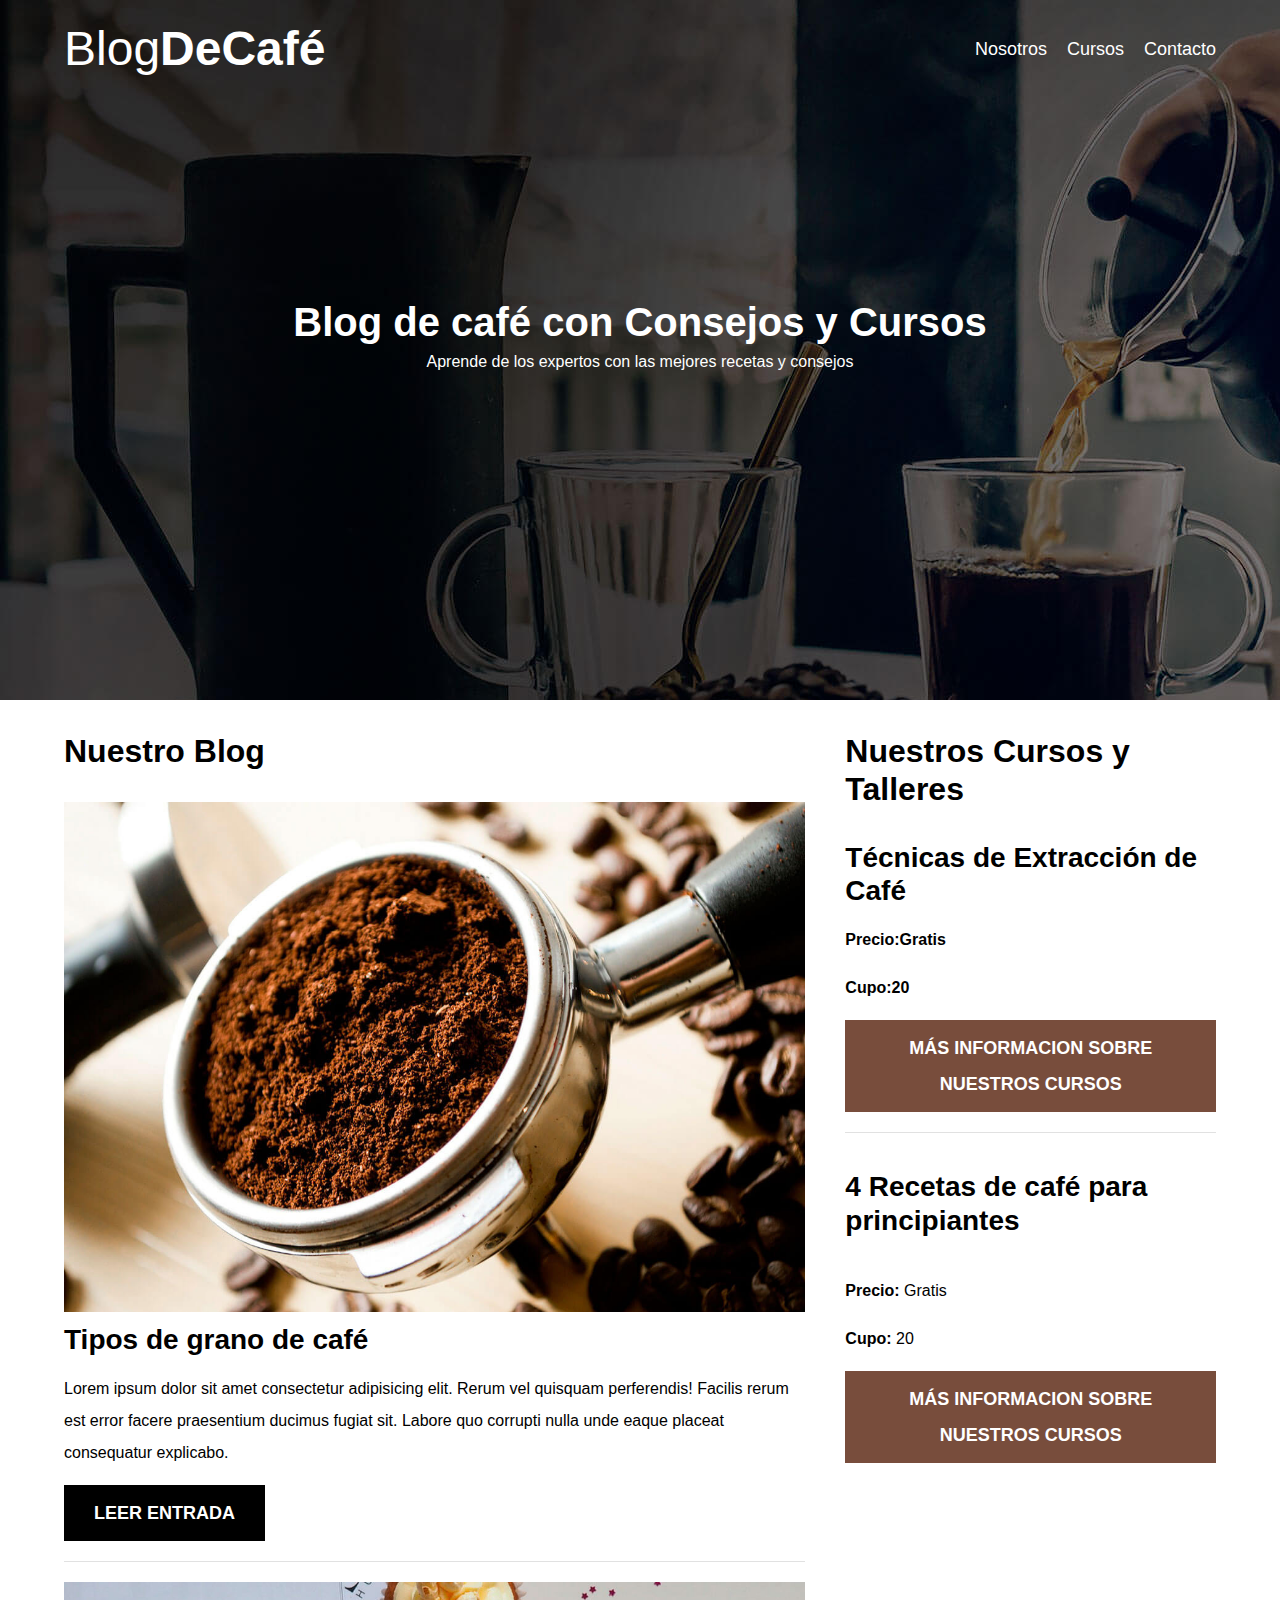
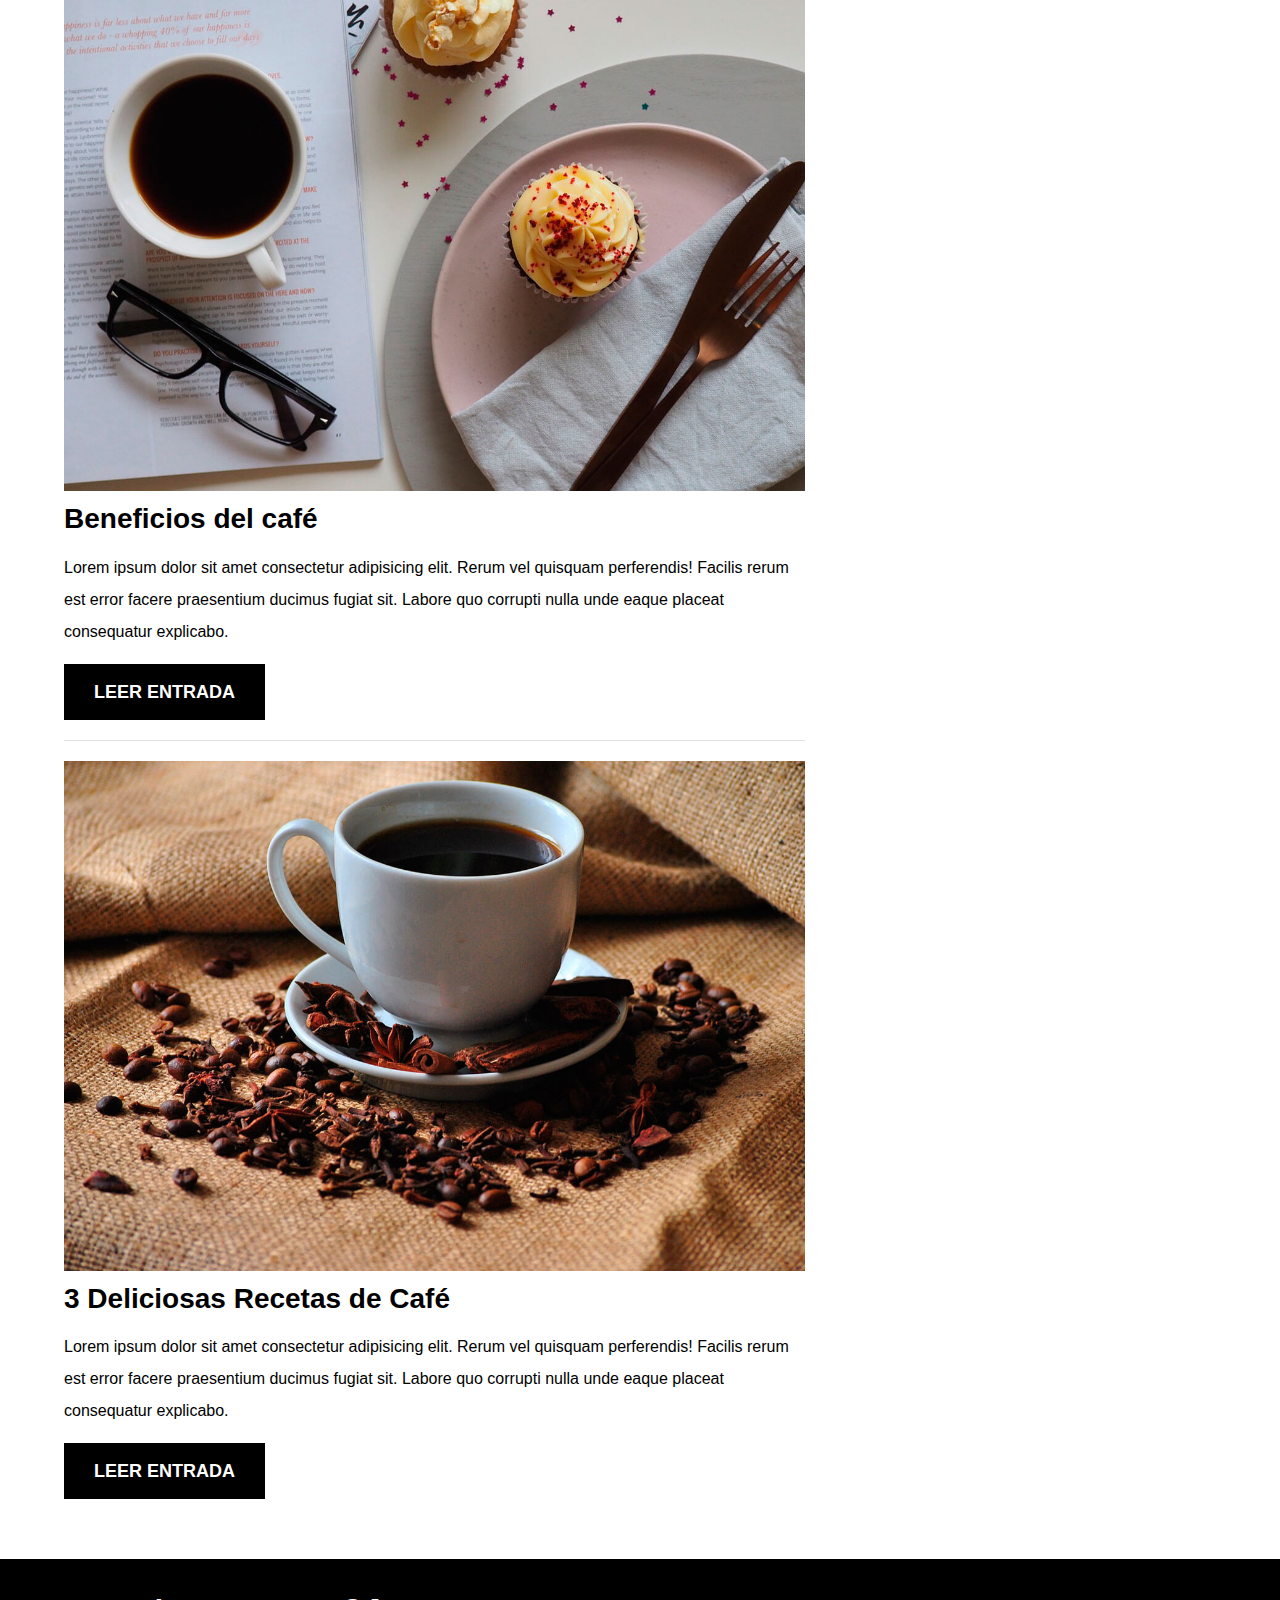
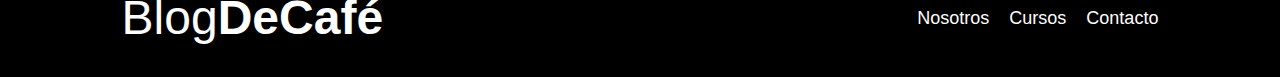
<file: index.html>
<!DOCTYPE html>
<html lang="es">

<head>
  <meta charset="UTF-8">
  <meta name="viewport" content="width=device-width, initial-scale=1.0">
  <title>Blog de Café</title>
  <link rel="prefetch" href="cursos.html" as="document">
  <link rel="preload" href="css/normalize.css" as="style">
  <link rel="stylesheet" href="css/normalize.css">
  <link rel="preload" href="css/style.css" as="style">
  <link rel="stylesheet" href="css/style.css">
  <link href="https://fonts.googleapis.com/css2?family=Open+Sans:wght@400&family=PT+Sans:wght@400&display=swap">
</head>

<body>
  <header class="header">

    <div class="contenedor">
      <div class="barra-navegacion">
        <a href="index.html" class="logo">
          <h1 class="no-margin centrar-texto logo-nombre">Blog<strong>DeCafé</strong></h1>
        </a>

        <nav class="navegacion">
          <a href="nosotros.html" class="link-navegacion">Nosotros</a>
          <a href="cursos.html" class="link-navegacion">Cursos</a>
          <a href="contacto.html" class="link-navegacion">Contacto</a>
        </nav>
      </div>
    </div>
    <div class="header-texto">
      <h2 class="no-margin">Blog de café con Consejos y Cursos</h2>
      <p class="no-margin">Aprende de los expertos con las mejores recetas y consejos</p>
    </div>
  </header>

  <div class="contenedor contenido-principal">
    <main class="blog">
      <h3>Nuestro Blog</h3>

      <article class="entrada">
        <div class="entrada-imagen">
          <img src="img/blog1.jpg" alt="imagen blog">
        </div>

        <div class="entrada-contenido">
          <h4 class="no-margin">Tipos de grano de café</h4>
          <p>
            Lorem ipsum dolor sit amet consectetur adipisicing elit. Rerum vel quisquam perferendis! Facilis rerum est
            error facere praesentium ducimus fugiat sit. Labore quo corrupti nulla unde eaque placeat consequatur
            explicabo.
          </p>
          <a href="#" class="boton primer-boton">Leer entrada</a>
        </div>
      </article>

      <article class="entrada">
        <div class="entrada-imagen">
          <img src="img/blog2.jpg" alt="imagen blog">
        </div>
        <div class="entrada-contenido">
          <h4 class="no-margin">Beneficios del café</h4>
          <p>
            Lorem ipsum dolor sit amet consectetur adipisicing elit. Rerum vel quisquam perferendis! Facilis rerum est
            error facere praesentium ducimus fugiat sit. Labore quo corrupti nulla unde eaque placeat consequatur
            explicabo.
          </p>
          <a href="#" class="boton primer-boton">Leer entrada</a>
        </div>
      </article>

      <article class="entrada">
        <div class="entrada-imagen">
          <img src="img/blog3.jpg" alt="imagen blog">
        </div>
        <div class="entrada-contenido">
          <h4 class="no-margin">3 Deliciosas Recetas de Café</h4>
          <p>
            Lorem ipsum dolor sit amet consectetur adipisicing elit. Rerum vel quisquam perferendis! Facilis rerum est
            error facere praesentium ducimus fugiat sit. Labore quo corrupti nulla unde eaque placeat consequatur
            explicabo.
          </p>
          <a href="#" class="boton primer-boton">Leer entrada</a>
        </div>
      </article>
    </main>

    <aside class="sidebar">
      <h3>Nuestros Cursos y Talleres</h3>

      <ul class="cursos no-padding">
        <li class="widget-curso">
          <h4 class="no-margin">Técnicas de Extracción de Café</h4>
          <p class="widget-curso-descripcion"><strong>Precio:</strong>Gratis</p>
          <p class="widget-curso-descripcion"><strong>Cupo:</strong>20</p>
          <a href="cursos.html" class="boton segundo-boton">Más informacion sobre nuestros cursos</a>
        </li>
        <li>
          <h4>4 Recetas de café para principiantes</h4>
          <p><strong>Precio:</strong> Gratis</p>
          <p><strong>Cupo:</strong> 20</p>
          <a href="cursos.html" class="boton segundo-boton">Más informacion sobre nuestros cursos</a>
        </li>
      </ul>
    </aside>
  </div>

  <footer class="footer">
    <div class="contenedor">
      <div class="contenedor">
        <div class="barra-navegacion">
          <a href="index.html" class="logo">
            <h1 class="no-margin centrar-texto logo-nombre">Blog<strong>DeCafé</strong></h1>
          </a>

          <nav class="navegacion">
            <a href="nosotros.html" class="link-navegacion">Nosotros</a>
            <a href="cursos.html" class="link-navegacion">Cursos</a>
            <a href="contacto.html" class="link-navegacion">Contacto</a>
          </nav>
        </div>
      </div>
    </div>
  </footer>

</body>

</html>
</file>
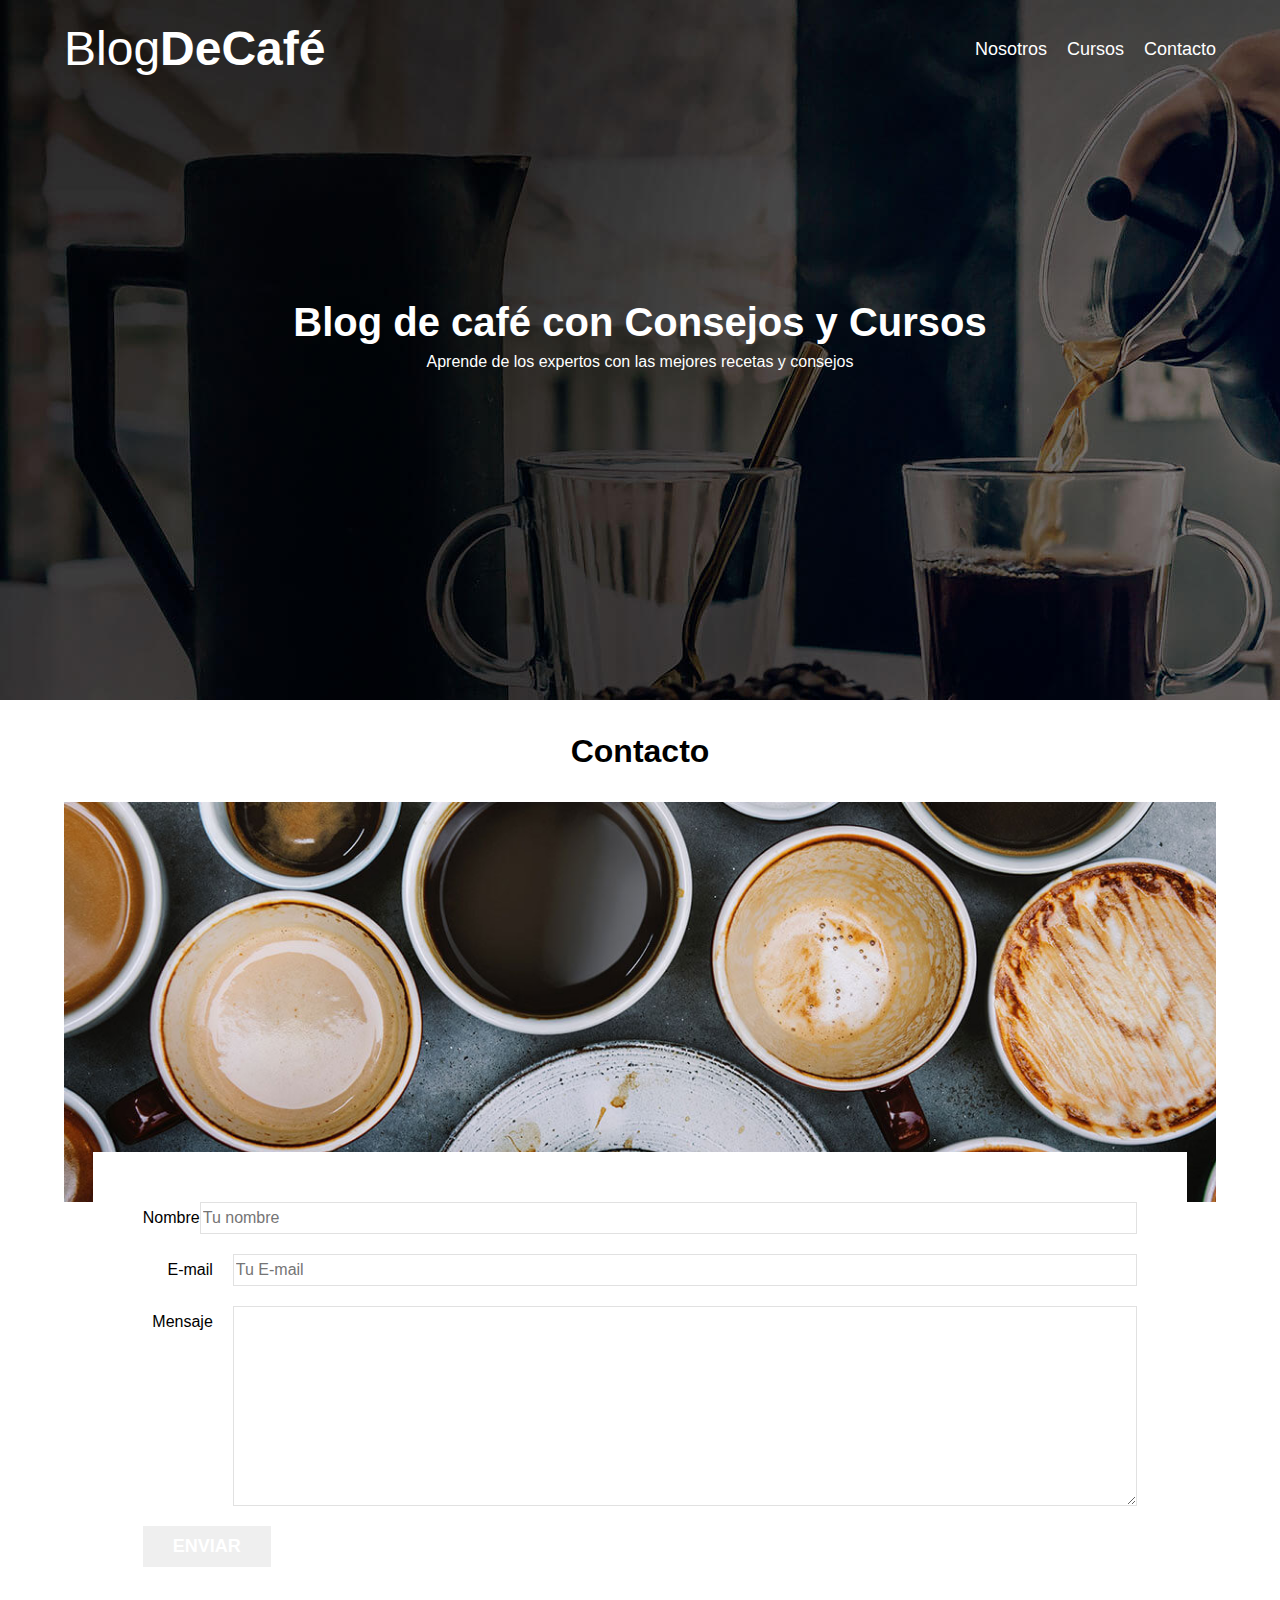
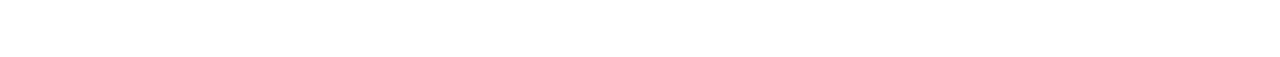
<file: contacto.html>
<!DOCTYPE html>
<html lang="es">

<head>
    <meta charset="UTF-8">
    <meta name="viewport" content="width=device-width, initial-scale=1.0">
    <title>Blog de Café</title>
    <link rel="prefetch" href="cursos.html" as="document">
    <link rel="preload" href="css/normalize.css" as="style">
    <link rel="stylesheet" href="css/normalize.css">
    <link rel="preload" href="css/style.css" as="style">
    <link rel="stylesheet" href="css/style.css">
    <link href="https://fonts.googleapis.com/css2?family=Open+Sans:wght@400&family=PT+Sans:wght@400&display=swap"
</head>

<body>

    <header class="header">

        <div class="contenedor">
            <div class="barra-navegacion">
                <a href="index.html" class="logo">
                    <h1 class="no-margin centrar-texto logo-nombre">Blog<strong>DeCafé</strong></h1>
                </a>

                <nav class="navegacion">
                    <a href="nosotros.html" class="link-navegacion">Nosotros</a>
                    <a href="cursos.html" class="link-navegacion">Cursos</a>
                    <a href="contacto.html" class="link-navegacion">Contacto</a>
                </nav>
            </div>
        </div>
        <div class="header-texto">
            <h2 class="no-margin">Blog de café con Consejos y Cursos</h2>
            <p class="no-margin">Aprende de los expertos con las mejores recetas y consejos</p>
        </div>
    </header>

    <main class="contenedor">
        <h3 class="centrar-texto">Contacto</h3>

        <div class="contacto-bg"></div>

        <form class="formulario">
            <div class="campo">
                <label class="campo_label" for="nombre">Nombre</label>
                <input class="campo-field" type="text" placeholder="Tu nombre" id="nombre">
            </div>
            <div class="campo">
                <label class="campo-label" for="email">E-mail</label>
                <input class="campo-field" type="email" placeholder="Tu E-mail" id="email">
            </div>
            <div class="campo">
                <label class="campo-label" for="mensaje">Mensaje</label>
                <textarea class="campo-field campo-field-textarea" id="mensaje"></textarea>
            </div>
            <div class="campo">
                <input type="submit" value="Enviar" class="boton boton-primaro" id="">

            </div>
        </form>
    </main>
</body>

</html>
</file>
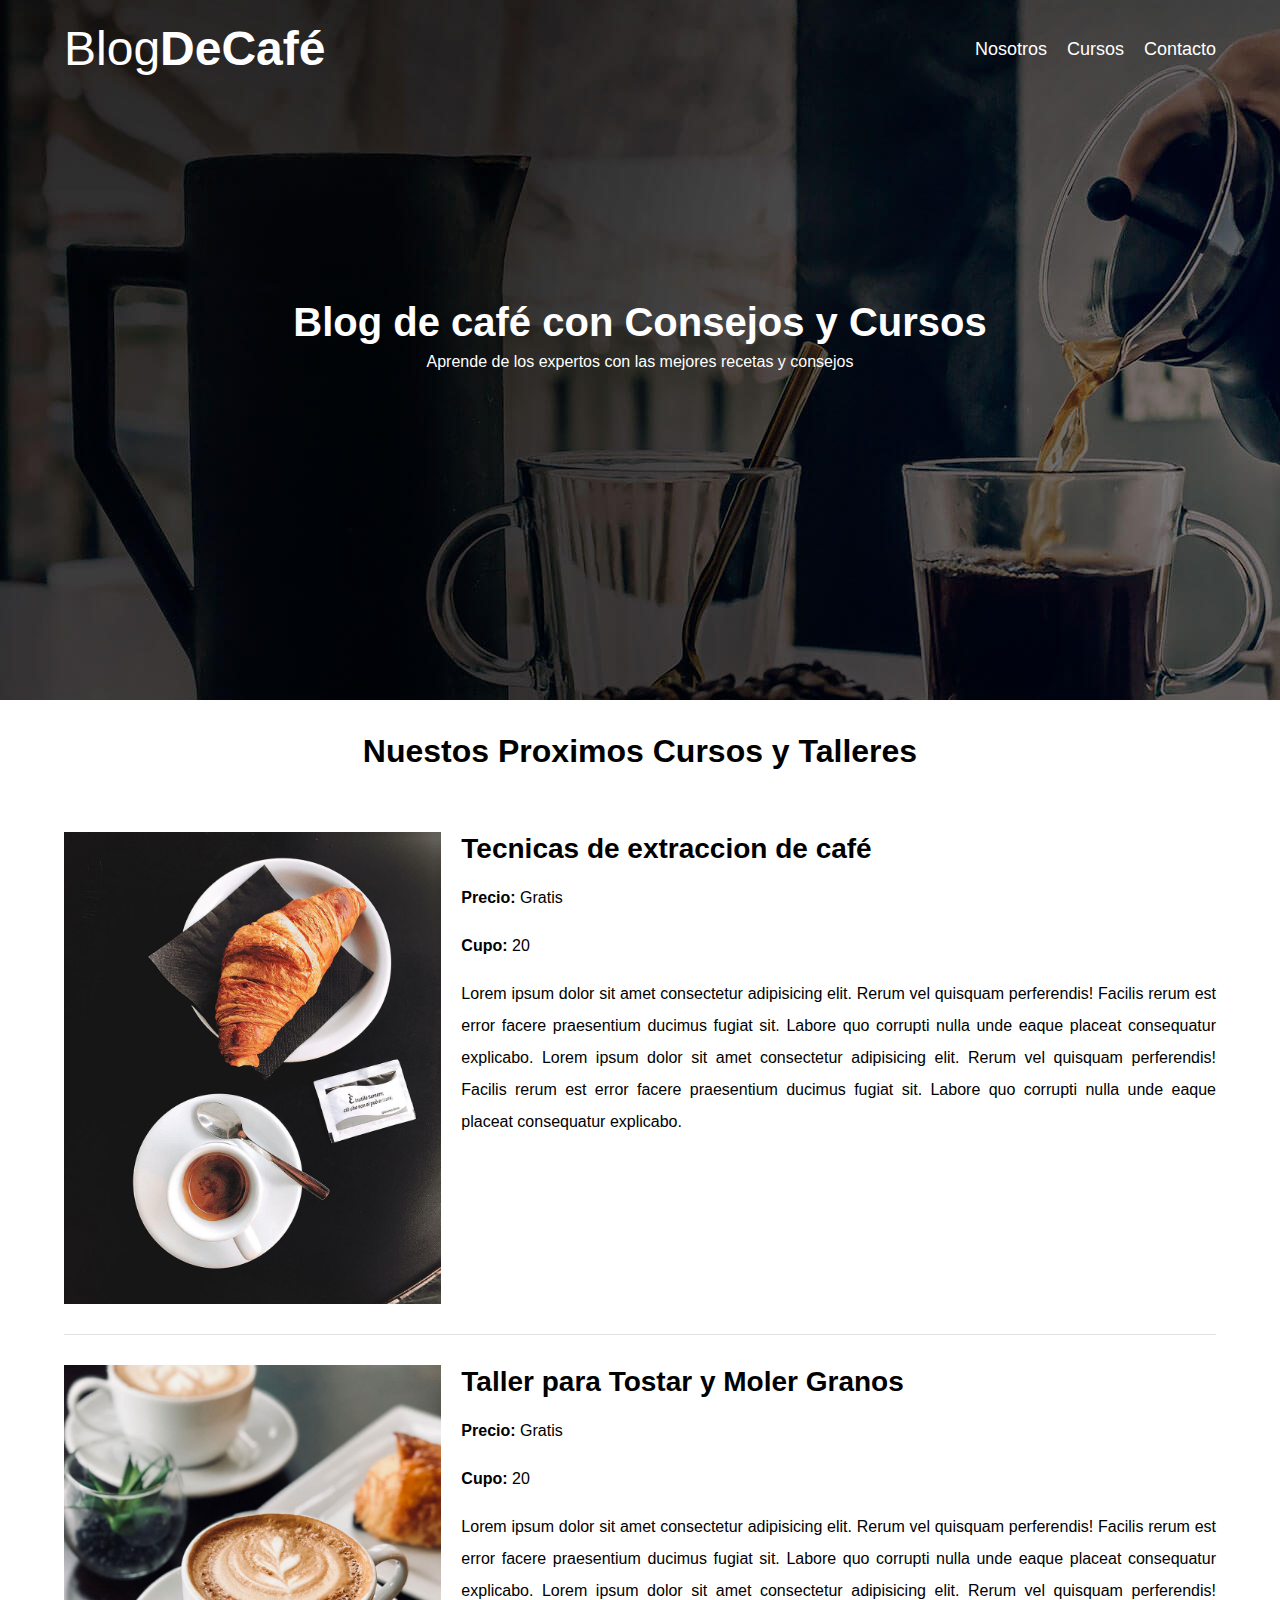
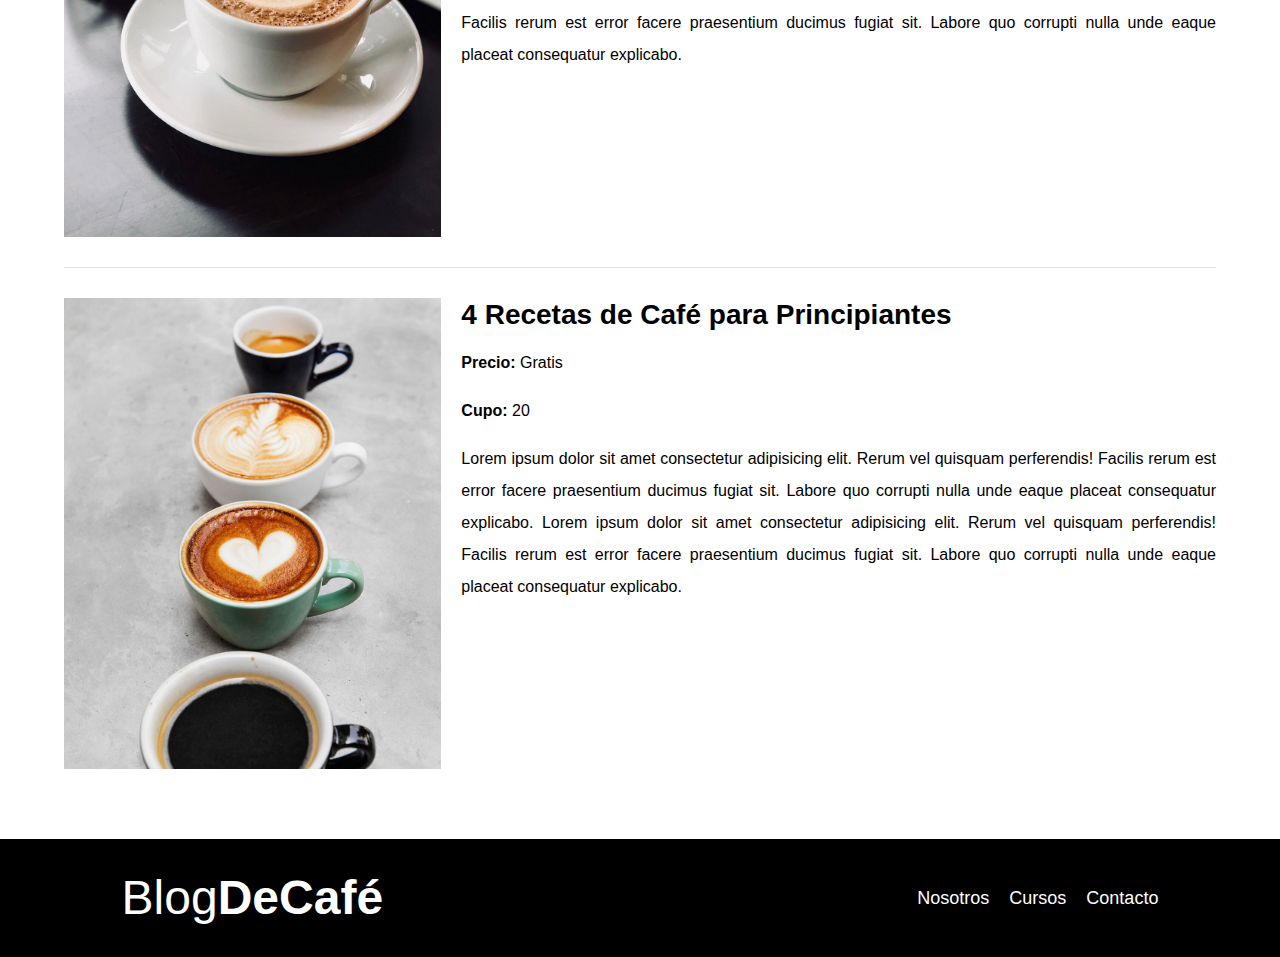
<file: cursos.html>
<!DOCTYPE html>
<html lang="es">

<head>
    <meta charset="UTF-8">
    <meta name="viewport" content="width=device-width, initial-scale=1.0">
    <title>Blog de Café</title>
    <link rel="prefetch" href="cursos.html" as="document">
    <link rel="preload" href="css/normalize.css" as="style">
    <link rel="stylesheet" href="css/normalize.css">
    <link rel="preload" href="css/style.css" as="style">
    <link rel="stylesheet" href="css/style.css">
    <link href="https://fonts.googleapis.com/css2?family=Open+Sans:wght@400&family=PT+Sans:wght@400&display=swap"
</head>

<body>
    <header class="header">

        <div class="contenedor">
            <div class="barra-navegacion">
                <a href="index.html" class="logo">
                    <h1 class="no-margin centrar-texto logo-nombre">Blog<strong>DeCafé</strong></h1>
                </a>

                <nav class="navegacion">
                    <a href="nosotros.html" class="link-navegacion">Nosotros</a>
                    <a href="cursos.html" class="link-navegacion">Cursos</a>
                    <a href="contacto.html" class="link-navegacion">Contacto</a>
                </nav>
            </div>
        </div>
        <div class="header-texto">
            <h2 class="no-margin">Blog de café con Consejos y Cursos</h2>
            <p class="no-margin">Aprende de los expertos con las mejores recetas y consejos</p>
        </div>
    </header>

    <main class="contenedor">
        <h3 class="centrar-texto">Nuestos Proximos Cursos y Talleres</h3>

        <div class="curso">
            <img src="img/curso1.jpg" alt="Imagen del curso">

            <div class="curso-descripcion">
                <h4 class="no-margin">Tecnicas de extraccion de café</h4>
                <p><strong>Precio:</strong> Gratis</p>
                <p><strong>Cupo:</strong> 20</p>
                <p>
                    Lorem ipsum dolor sit amet consectetur adipisicing elit. Rerum vel quisquam perferendis! Facilis
                    rerum est
                    error facere praesentium ducimus fugiat sit. Labore quo corrupti nulla unde eaque placeat
                    consequatur
                    explicabo. Lorem ipsum dolor sit amet consectetur adipisicing elit. Rerum vel quisquam perferendis!
                    Facilis rerum est
                    error facere praesentium ducimus fugiat sit. Labore quo corrupti nulla unde eaque placeat
                    consequatur
                    explicabo.
                </p>
            </div>
        </div>
        <div class="curso">
            <img src="img/curso2.jpg" alt="Imagen del curso">

            <div class="curso-descripcion">
                <h4 class="no-margin">Taller para Tostar y Moler Granos</h4>
                <p><strong>Precio:</strong> Gratis</p>
                <p><strong>Cupo:</strong> 20</p>
                <p>
                    Lorem ipsum dolor sit amet consectetur adipisicing elit. Rerum vel quisquam perferendis! Facilis
                    rerum est
                    error facere praesentium ducimus fugiat sit. Labore quo corrupti nulla unde eaque placeat
                    consequatur
                    explicabo. Lorem ipsum dolor sit amet consectetur adipisicing elit. Rerum vel quisquam perferendis!
                    Facilis rerum est
                    error facere praesentium ducimus fugiat sit. Labore quo corrupti nulla unde eaque placeat
                    consequatur
                    explicabo.
                </p>
            </div>
        </div>
        <div class="curso">
            <img src="img/curso3.jpg" alt="Imagen del curso">

            <div class="curso-descripcion">
                <h4 class="no-margin">4 Recetas de Café para Principiantes</h4>
                <p><strong>Precio:</strong> Gratis</p>
                <p><strong>Cupo:</strong> 20</p>
                <p>
                    Lorem ipsum dolor sit amet consectetur adipisicing elit. Rerum vel quisquam perferendis! Facilis
                    rerum est
                    error facere praesentium ducimus fugiat sit. Labore quo corrupti nulla unde eaque placeat
                    consequatur
                    explicabo. Lorem ipsum dolor sit amet consectetur adipisicing elit. Rerum vel quisquam perferendis!
                    Facilis rerum est
                    error facere praesentium ducimus fugiat sit. Labore quo corrupti nulla unde eaque placeat
                    consequatur
                    explicabo.
                </p>
            </div>
        </div>
    </main>

    <footer class="footer">
        <div class="contenedor">
            <div class="contenedor">
                <div class="barra-navegacion">
                    <a href="index.html" class="logo">
                        <h1 class="no-margin centrar-texto logo-nombre">Blog<strong>DeCafé</strong></h1>
                    </a>

                    <nav class="navegacion">
                        <a href="nosotros.html" class="link-navegacion">Nosotros</a>
                        <a href="cursos.html" class="link-navegacion">Cursos</a>
                        <a href="contacto.html" class="link-navegacion">Contacto</a>
                    </nav>
                </div>
            </div>
        </div>
    </footer>
</html>
</file>
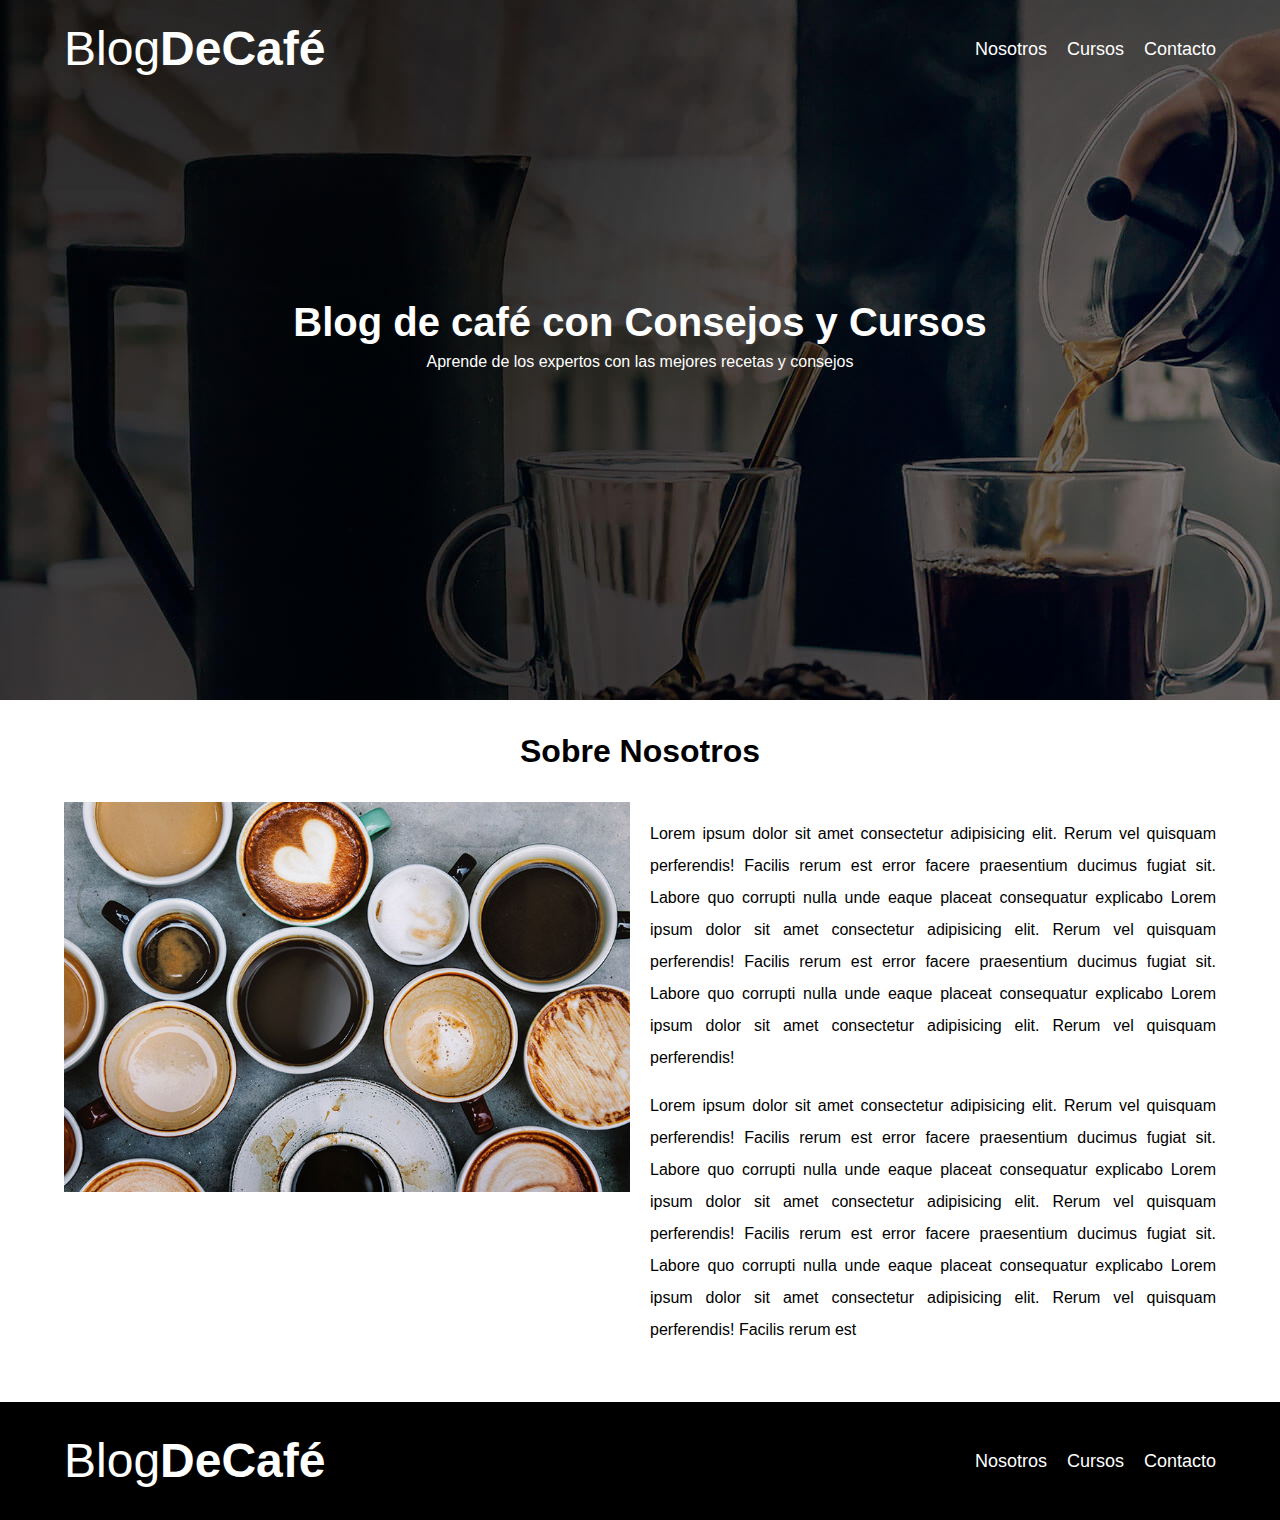
<file: nosotros.html>
<!DOCTYPE html>
<html lang="es">

<head>
    <meta charset="UTF-8">
    <meta name="viewport" content="width=device-width, initial-scale=1.0">
    <title>Blog de Café</title>
    <link rel="prefetch" href="cursos.html" as="document">
    <link rel="preload" href="css/normalize.css" as="style">
    <link rel="stylesheet" href="css/normalize.css">
    <link rel="preload" href="css/style.css" as="style">
    <link rel="stylesheet" href="css/style.css">
</head>

<body>
    <header class="header">

        <div class="contenedor">
            <div class="barra-navegacion">
                <a href="index.html" class="logo">
                    <h1 class="no-margin centrar-texto logo-nombre">Blog<strong>DeCafé</strong></h1>
                </a>

                <nav class="navegacion">
                    <a href="nosotros.html" class="link-navegacion">Nosotros</a>
                    <a href="cursos.html" class="link-navegacion">Cursos</a>
                    <a href="contacto.html" class="link-navegacion">Contacto</a>
                </nav>
            </div>
        </div>
        <div class="header-texto">
            <h2 class="no-margin">Blog de café con Consejos y Cursos</h2>
            <p class="no-margin">Aprende de los expertos con las mejores recetas y consejos</p>
        </div>
    </header>

    <main class="contenedor">
        <h3 class="centrar-texto">Sobre Nosotros</h3>

        <div class="sobre-nosotros">
            <div class="sobre-nosotros-imagen">
                <img src="img/nosotros.jpg" alt="imagen nosotros">
            </div>
            <div class="sobre-nosotros-texto">
                <p>Lorem ipsum dolor sit amet consectetur adipisicing elit. Rerum vel quisquam perferendis! Facilis
                    rerum
                    est
                    error facere praesentium ducimus fugiat sit. Labore quo corrupti nulla unde eaque placeat
                    consequatur
                    explicabo Lorem ipsum dolor sit amet consectetur adipisicing elit. Rerum vel quisquam perferendis!
                    Facilis rerum est
                    error facere praesentium ducimus fugiat sit. Labore quo corrupti nulla unde eaque placeat
                    consequatur
                    explicabo Lorem ipsum dolor sit amet consectetur adipisicing elit. Rerum vel quisquam perferendis!
                </p>
                <p>Lorem ipsum dolor sit amet consectetur adipisicing elit. Rerum vel quisquam perferendis! Facilis
                    rerum
                    est
                    error facere praesentium ducimus fugiat sit. Labore quo corrupti nulla unde eaque placeat
                    consequatur
                    explicabo Lorem ipsum dolor sit amet consectetur adipisicing elit. Rerum vel quisquam perferendis!
                    Facilis rerum est
                    error facere praesentium ducimus fugiat sit. Labore quo corrupti nulla unde eaque placeat
                    consequatur
                    explicabo Lorem ipsum dolor sit amet consectetur adipisicing elit. Rerum vel quisquam perferendis!
                    Facilis rerum est
                </p>
            </div>
        </div>
    </main>

    <footer class="footer">
        <div class="contenedor">
            <div class="barra-navegacion">
                <a href="index.html" class="logo">
                    <h1 class="no-margin centrar-texto logo-nombre">Blog<strong>DeCafé</strong></h1>
                </a>

                <nav class="navegacion">
                    <a href="nosotros.html" class="link-navegacion">Nosotros</a>
                    <a href="cursos.html" class="link-navegacion">Cursos</a>
                    <a href="contacto.html" class="link-navegacion">Contacto</a>
                </nav>
            </div>
        </div>
    </footer>
</body>
</html>
</file>
<file: css/style.css>
/* Variables */
:root {
  --blanco: #FFFFFF;
  --primario: #784D3C;
  --gris: #E1E1E1;
  --negro: #000000;

  --fuente-párrafos: 'Open Sans', sans-serif; 
  --fuente-encabezados: 'PT Sans', sans-serif; 
  }
html{
  box-sizing: border-box;
  font-size: 62.5%; /* 1 rem = 10 px */
}
*, *:before, *:after{
  box-sizing: inherit;
}
body{
  font-family: var(--fuente-párrafos) ;
  font-size: 1.6rem;
  line-height: 2;
}
a{
    text-decoration: none;
}
h1, h2, h3, h4{
  font-family: var(--fuente-encabezados);
    line-height: 1.2;
}
h1{
  font-size: 4.8rem;
}
h2{
  font-size: 4rem;
}
h3{
  font-size: 3.2rem;
}
h4{
  font-size: 2.8rem;
}
img{
  max-width: 100%;
}
.no-margin{
  margin: 0;
}
.no-padding{
  padding: 0;
}
.contenedor{
  width: min(90%, 120rem);
  margin: 0 auto;
}
.centrar-texto{
  text-align: center;
}
.header{
  height: 70rem;
  background-size: cover;
  background-repeat: no-repeat;
  background-position: center center;
  background: url(../img/banner.jpg);
  padding-top: 2rem;
}
.header-texto{
  text-align: center;
  color: var(--blanco);
  margin-top: 5rem;
}
@media (min-width: 768px){
      .header-texto {
        margin-top: 22rem;
    }
}
  
@media (min-width: 768px){
    .barra-navegacion{
      display: flex;
      justify-content: space-between;
      align-items: center;
    }
  }
  
.logo{
  color: var(--blanco);
}
.logo-nombre{
  font-weight: 400;
}
.logo-bold{
  font-weight: 700;
}
@media (min-width: 768px){
    .navegacion{
      display: flex;
      gap: 2rem;
    }
}
.link-navegacion{
    display: block;
    text-align: center;
    font-size: 1.8rem;
    color: var(--blanco);
}
@media (min-width: 768px){
    .contenido-principal{
      display: grid;
      grid-template-columns: 2fr 1fr;
      column-gap: 4rem;
    }
}
.entrada{
  border-bottom: 1px solid var(--gris);
  margin-bottom: 2rem;
}
.entrada:last-of-type{
    border: none;
    margin-bottom: 0;
}
.boton{
  display: block;
  color: var(--blanco);
  text-align: center;
  padding: 1rem 3rem;
  font-size: 1.8rem;
  text-transform: uppercase;
  font-weight: 700;
  margin-bottom: 2rem;
  border: none;
}
.boton:hover{
    cursor: pointer;
}
@media (min-width: 768px){
    .boton {
      display: inline-block;
    }
}
.primer-boton{
    background-color: var(--negro);
}
  
.segundo-boton{
    background-color: var(--primario);
}
.cursos{
    list-style: none;
}
.widget-curso{
    border-bottom: 1px solid var(--gris);
    margin-bottom: 2rem;
}
.widget-curso:last-of-type{
    border: none;
    margin-bottom: 0;
}
.widget-curso-descripcion{
    font-family: var(--fuenteHeading);
    font-weight: bold;
}
.widget-curso-informacion{
    font-weight: 400;
}
.widget-curso-descripcion
.widget-curso-informacion{
  font-size: 2rem;
}
.footer{
  background-color: var(--negro);
  padding: 3rem 0;
  margin-top: 4rem;
}
@media (min-width: 768px){
    .sobre-nosotros{
      display:grid;
      grid-template-columns:repeat(2, 1fr);
      column-gap: 2rem;
    }
    .sobre-nosotros-texto{
      text-align:justify;
    }
}
.curso{
  padding: 3rem 0;
  border-bottom: 1px solid var(--gris);
}
@media (min-width: 768px){
    .curso {
      display: grid;
      grid-template-columns: 1fr 2fr;
      column-gap: 2rem;
    }  
}
.curso:last-of-type{
    border: none;
}
.curso-descripcion{
    text-align: justify;
}
.contacto-bg{
  background-image: url(../img/contacto.jpg);
  height: 40rem;
  background-size: cover;
  background-repeat: no-repeat;
}
.formulario{
  background-color: var(--blanco);
  margin: -5rem auto 0 auto;
  width: 95%;
  padding: 5rem;
}
.campo{
  display: flex;
  margin-bottom: 2rem;
}
.campo-label{
  flex: 0 0 9rem;
  text-align: right;
  padding-right: 2rem;
}
.campo-field{
    flex: 1;
    border: 1px solid var(--gris);
  } 
  
  .campo-field-textarea {
    height: 20rem;
  }
</file>
